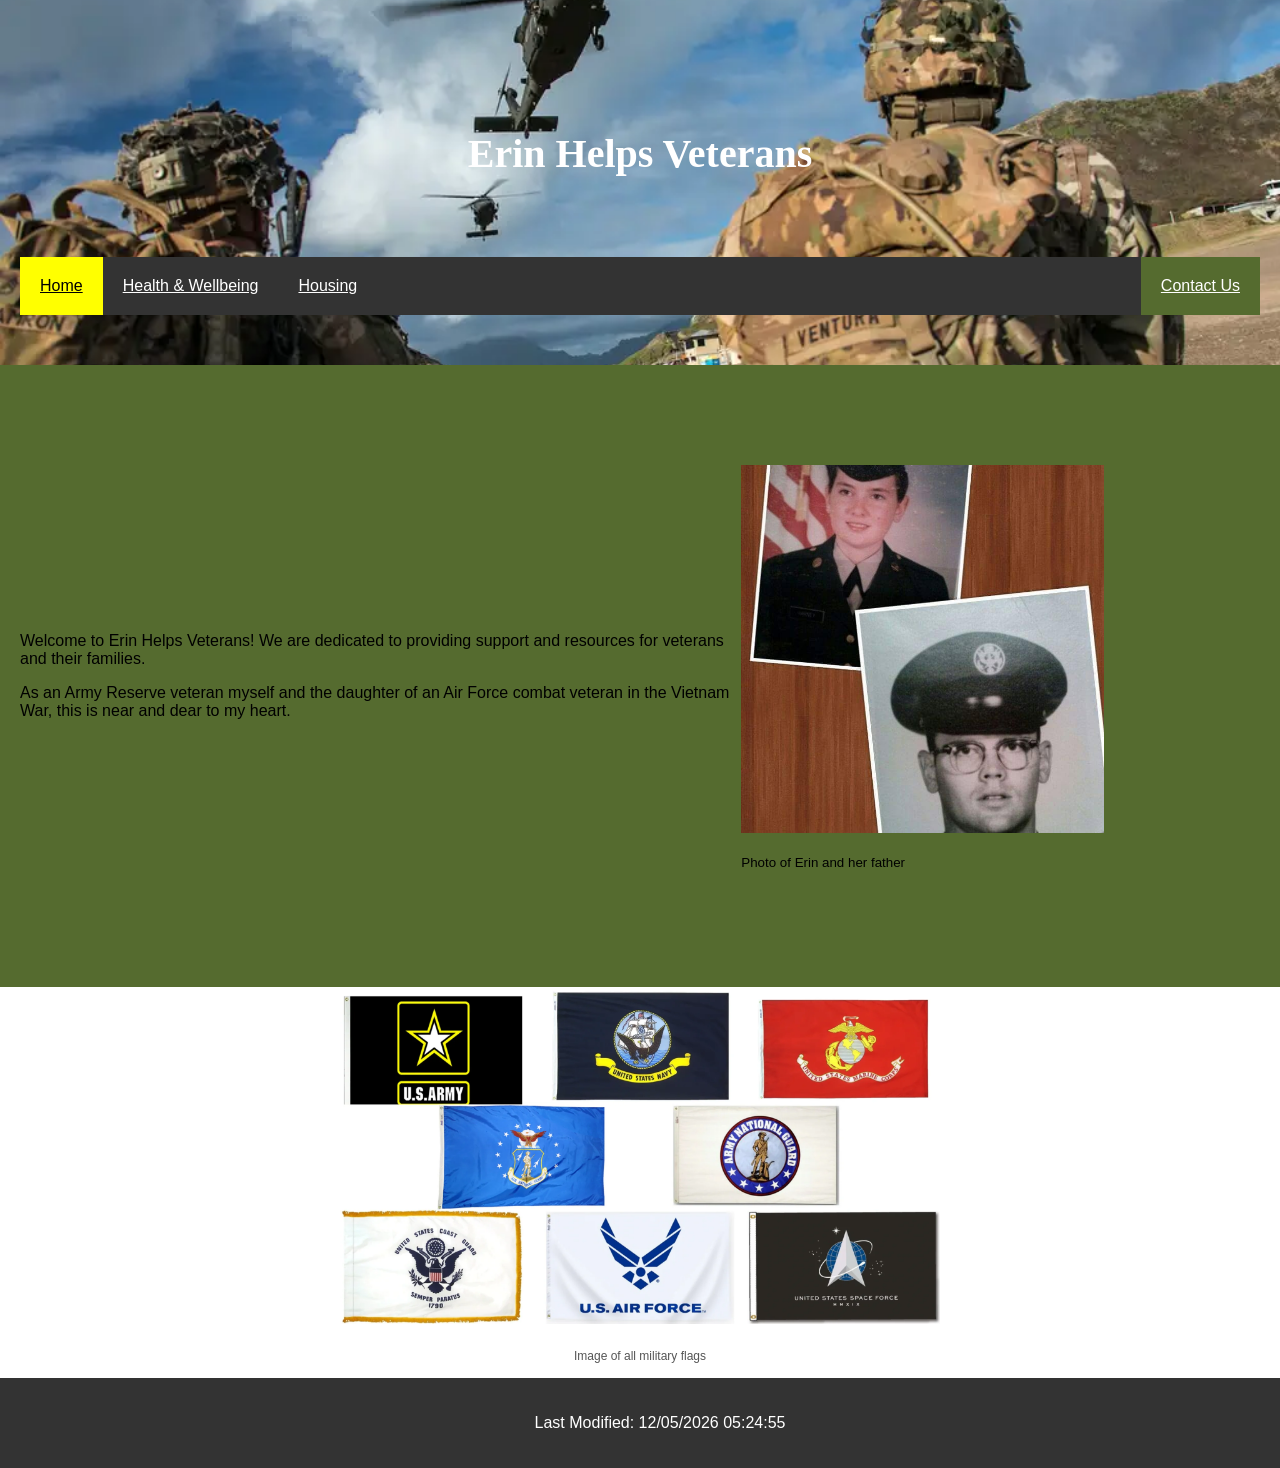
<file: index.html>
<!DOCTYPE html>
<html lang="en">
<head>
    <!--
        Course: CIS133DA
        Section: 11893
        Assignment: Final Project
    -->
    <title>Erin Helps Veterans</title>
    <meta charset="UTF-8">
    <meta name="author" content="Erin Martin">
    <meta name="description" content="We provide help finding services for veterans and their families.">
    <meta name="keywords" content="veteran, military, medical, housing, assistance">
    <link rel="stylesheet" href="css/default_style.css">
</head>
<body>
    <div id="wrapper">
        <header>
            <h1>Erin Helps Veterans</h1>
            <nav>
                <ul>
                    <li><a  class="active" href="index.html">Home</a></li>
                    <li><a href="health.html">Health & Wellbeing</a></li>
                    <li><a href="housing.html">Housing</a></li>
                    <li class="right"><a href="contact.html">Contact Us</a></li>
                </ul>
            </nav>
        </header>
    <main>
        <div class="intro">
            <div class="intro-text">
                <p>Welcome to Erin Helps Veterans! We are dedicated to providing support and resources for veterans and their families.</p>
                <p>As an Army Reserve veteran myself and the daughter of an Air Force combat veteran in the Vietnam War, this is near and dear to my heart.</p>
            </div>
            <div>
                <img src="images/Dad & I.jpg" alt="Photo of Erin and her father" class="dad">
            <p><small>Photo of Erin and her father</small></p>
            </div>
        </div>
    </main>
    <img class="flags" src="images/military flags.webp" alt="Military Flags"><br>
    <p class="flagcaption"><small>Image of all military flags</small></p>
    <footer>
        <p id="lastmodified"></p>
        <script src="scripts/javascript.js"></script>
    </footer>
</body>
</html>
</file>
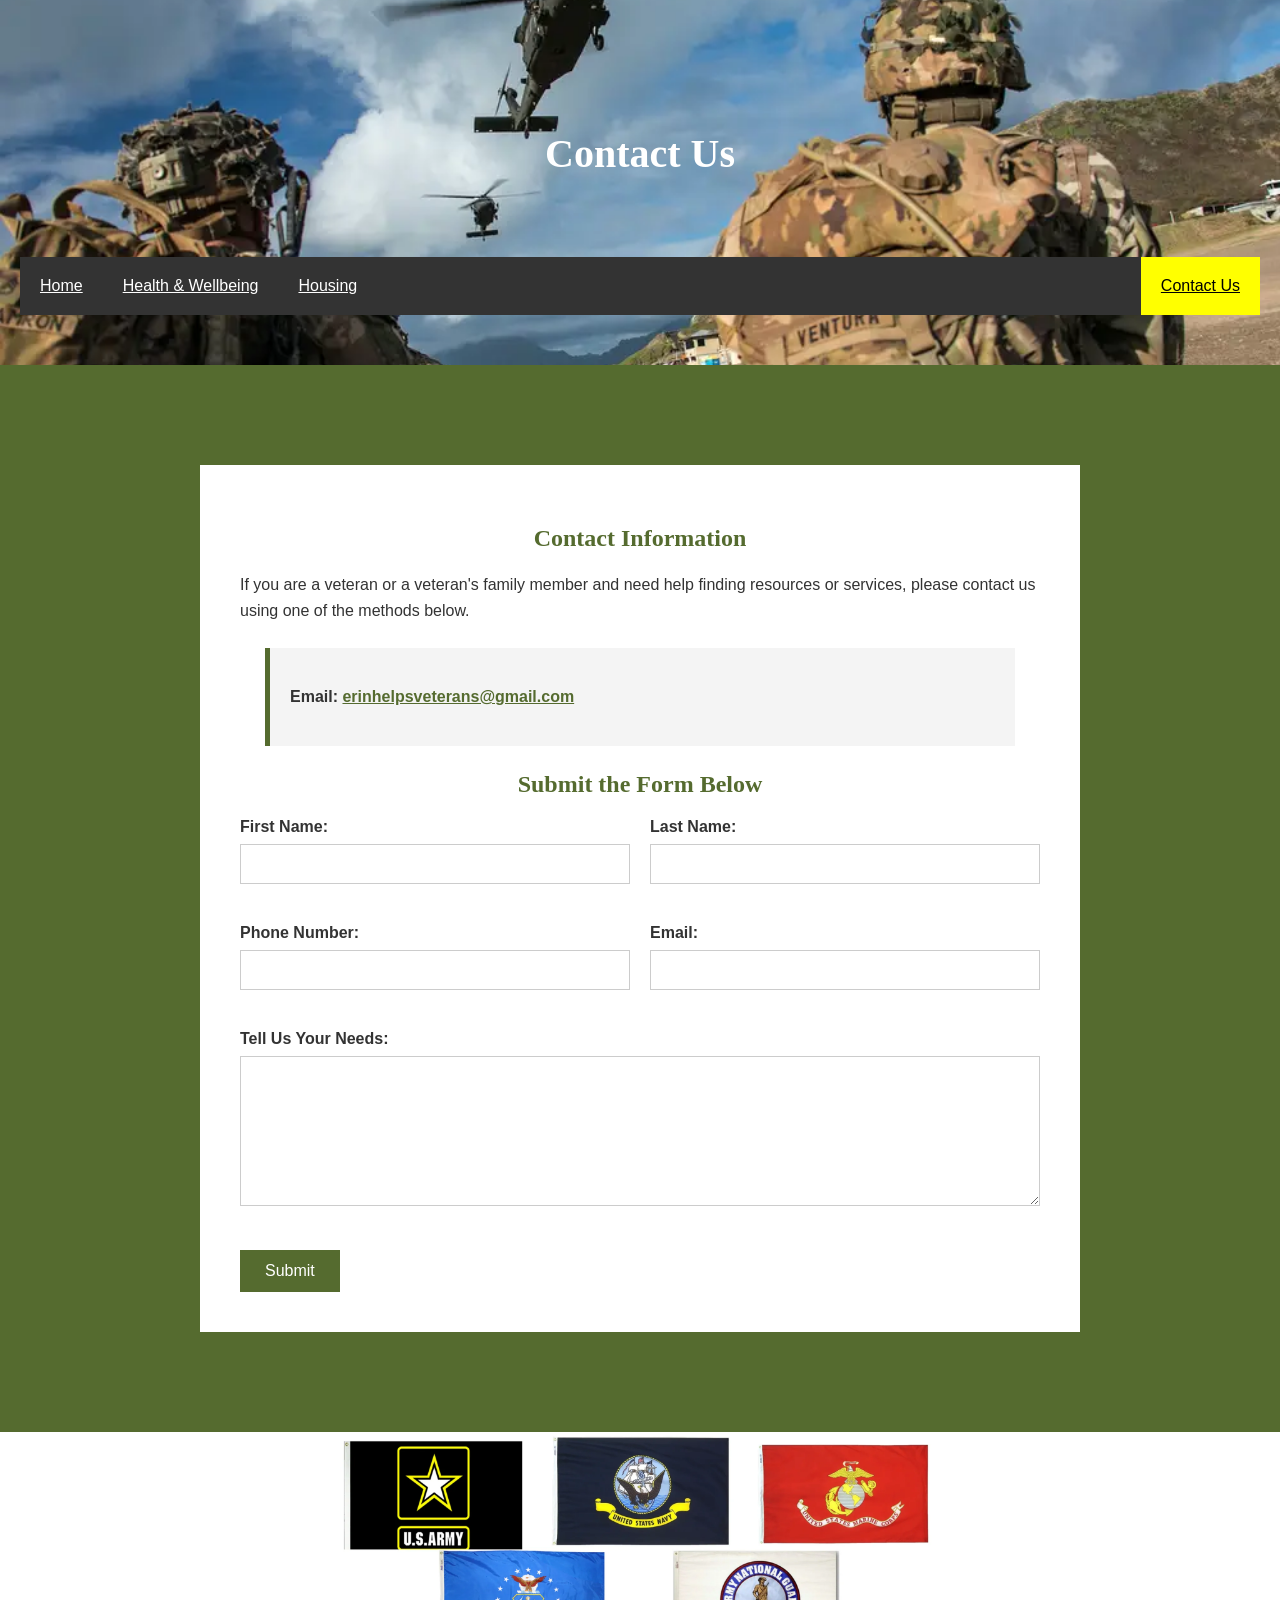
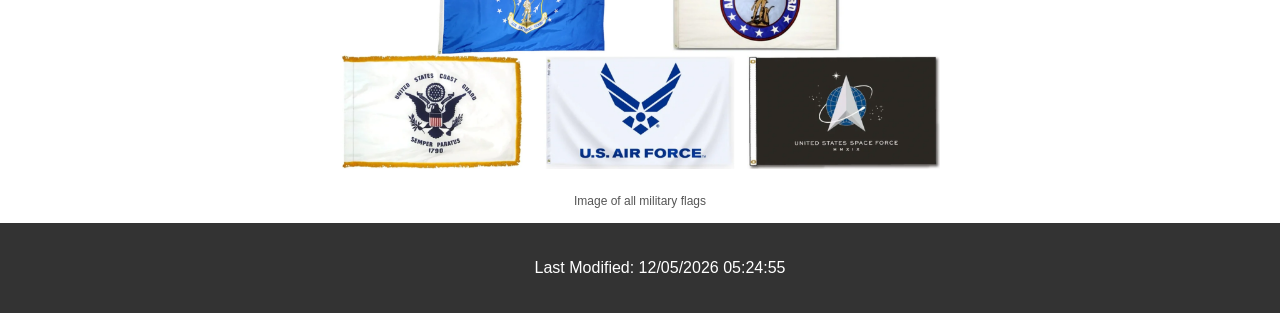
<file: contact.html>
<!DOCTYPE html>
<html lang="en">
<head>
    <!--
        Course: CIS133DA
        Section: 11893
        Assignment: Final Project
    -->
    <title>Erin Helps Veterans</title>
    <meta charset="UTF-8">
    <meta name="author" content="Erin Martin">
    <meta name="description" content="Contact us to let us know what your needs are.">
    <meta name="keywords" contact us, veteran, assistance, erin, military">
    <link rel="stylesheet" href="css/default_style.css">
</head>
<body>
    <div id="wrapper">
        <header>
            <h1>Contact Us</h1>
            <nav>
                <ul>
                    <li><a href="index.html">Home</a></li>
                    <li><a href="health.html">Health & Wellbeing</a></li>
                    <li><a href="housing.html">Housing</a></li>
                    <li class="right"><a class="active" href="contact.html">Contact Us</a></li>
                </ul>
            </nav>
        </header>
    <main>
        <section class="contact">
            <h2>Contact Information</h2>
                <p>If you are a veteran or a veteran's family member and need help finding resources or services, please contact us using one of the methods below.</p>
                <div class="contact-info">
                    <p><strong>Email:</strong> <a href="mailto:erinhelpsveterans@gmail.com">
                        erinhelpsveterans@gmail.com
                    </a></p>
                </div>
            <h2>Submit the Form Below</h2>
                <div class="form-row">
                    <div class="form-group">
                        <label for="firstName">First Name:</label>
                        <input type="text" id="firstName" name="firstName">
                    </div>
                    <div class="form-group">
                        <label for="lastName">Last Name:</label>
                        <input type="text" id="lastName" name="lastName">
                    </div>
                </div>
                <div class="form-row">
                    <div class="form-group">
                        <label for="phone">Phone Number:</label>
                        <input type="tel" id="phone" name="phone">
                    </div>
                    <div class="form-group">
                        <label for="email">Email:</label>
                        <input type="email" id="email" name="email">
                    </div>
                </div>
                <div class="form-row">
                    <div class="form-group">
                        <label for="message">Tell Us Your Needs:</label>
                        <textarea id="message" name="message" rows="6"></textarea>
                    </div>
                </div>
                <button type="submit">Submit</button>
            </form>
        </section>
    </main>
    <img class="flags" src="images/military flags.webp" alt="Military Flags"><br>
    <p class="flagcaption"><small>Image of all military flags</small></p>
    <footer>
        <p id="lastmodified"></p>
        <script src="scripts/javascript.js"></script>
    </footer>
</body>
</html>
</file>
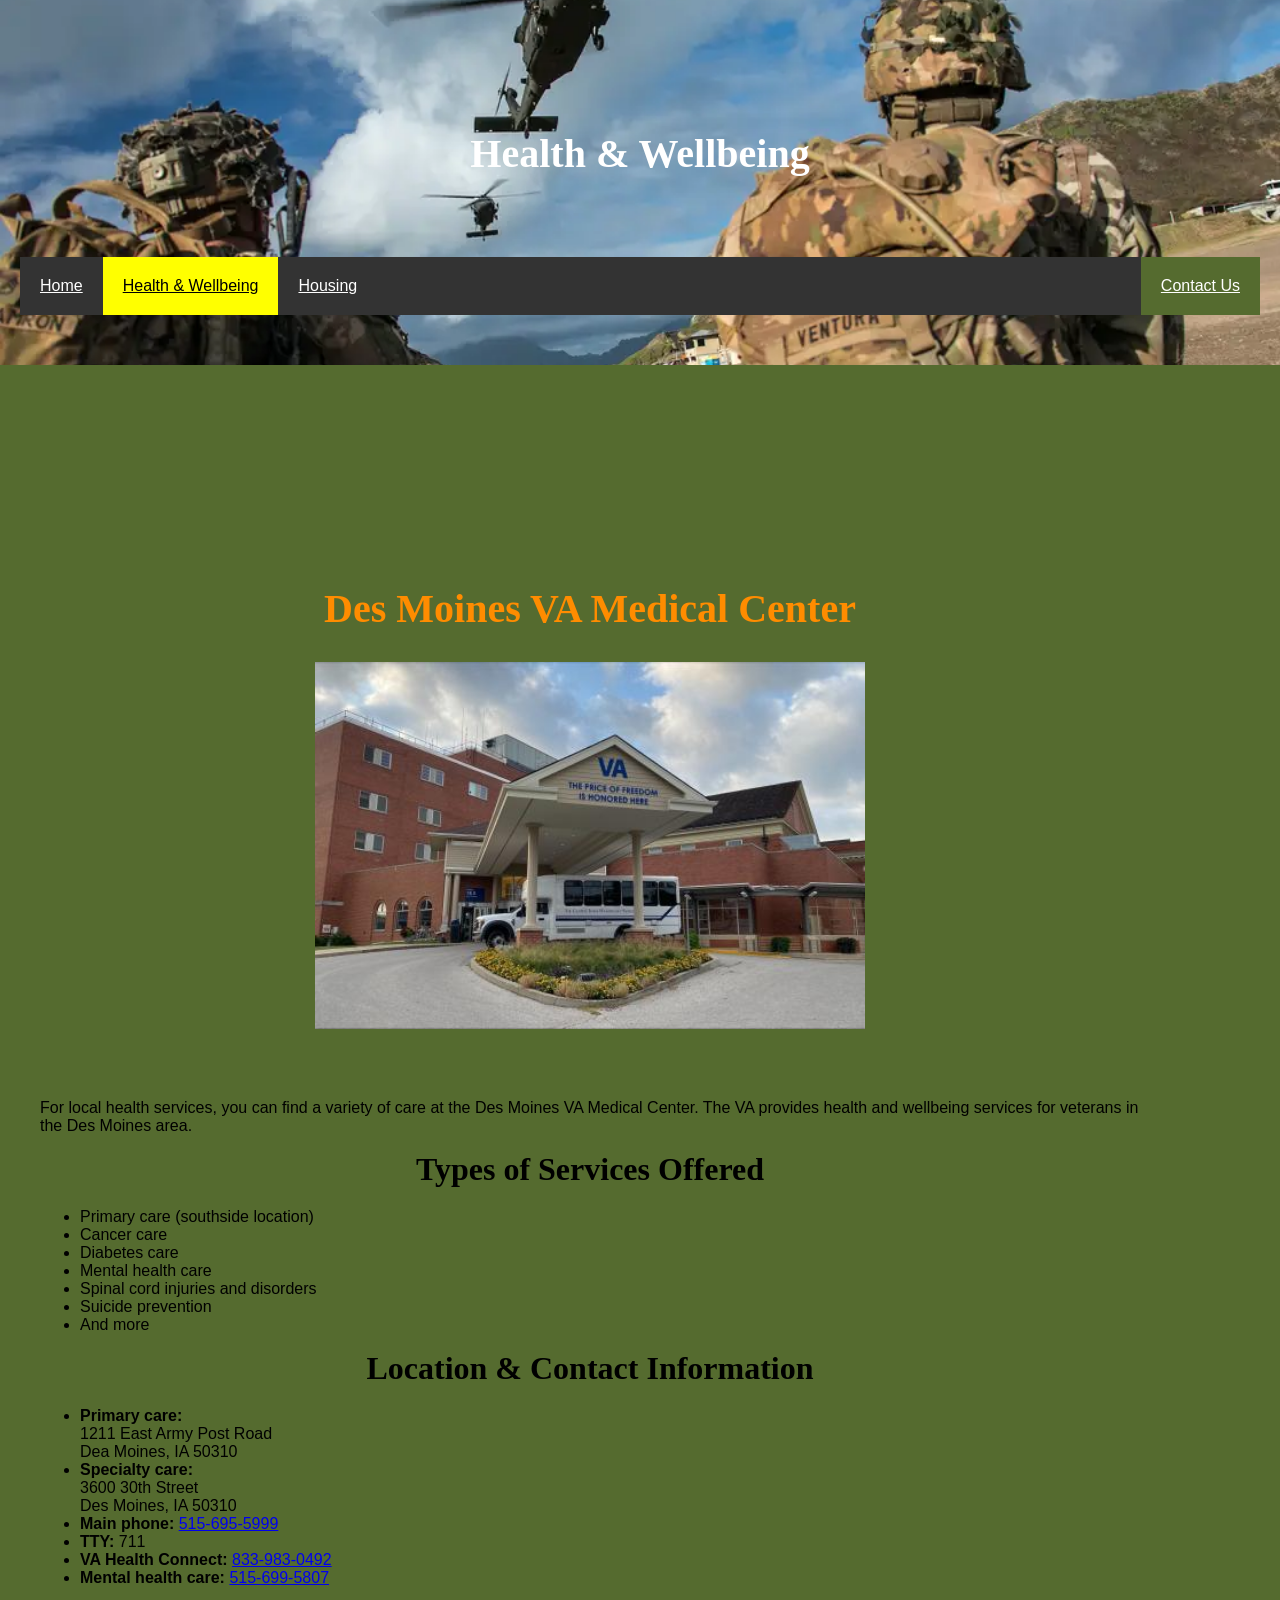
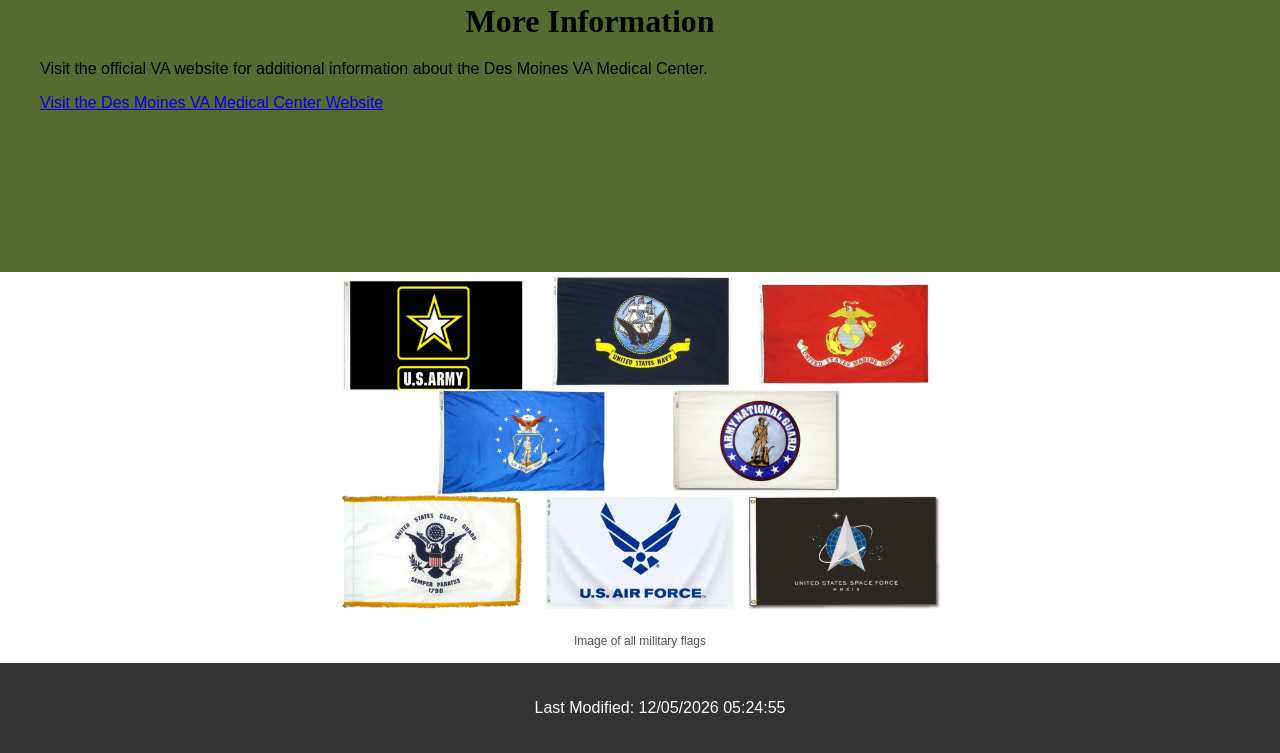
<file: health.html>
<!DOCTYPE html>
<html lang="en">
<head>
    <!--
        Course: CIS133DA
        Section: 11893
        Assignment: Final Project
    -->
    <title>Erin Helps Veterans</title>
    <meta charset="UTF-8">
    <meta name="author" content="Erin Martin">
    <meta name="description" content="We provide help finding services for veterans and their families.">
    <meta name="keywords" content="veteran, military, medical, housing, assistance">
    <link rel="stylesheet" href="css/default_style.css">
</head>
<body>
    <div id="wrapper">
        <header>
            <h1>Health & Wellbeing</h1>
            <nav>
                <ul>
                    <li><a href="index.html">Home</a></li>
                    <li><a  class="active" href="health.html">Health & Wellbeing</a></li>
                    <li><a href="housing.html">Housing</a></li>
                    <li class="right"><a href="contact.html">Contact Us</a></li>
                </ul>
            </nav>
        </header>
    <main>
        <section class="health">
            <h1>Des Moines VA Medical Center</h1>
            <img src="/images/DM Veterans Hospital.jpg" alt="Photo of the hospital entrance with a transport bus under the overhang." class="hospital">
            <p class="health-intro">
                For local health services, you can find a variety of care at the Des Moines VA Medical Center. The VA provides health and wellbeing services for veterans in the Des Moines area.
            </p>
            <div class="health-container">
                <div class="health-card">
                    <h3>Types of Services Offered</h3>
                    <ul>
                        <li>Primary care (southside location)</li>
                        <li>Cancer care</li>
                        <li>Diabetes care</li>
                        <li>Mental health care</li>
                        <li>Spinal cord injuries and disorders</li>
                        <li>Suicide prevention</li>
                        <li>And more</li>
                    </ul>
                </div>
                <div class="health-card">
                    <h3>Location &amp; Contact Information</h3>
                    <ul>
                        <li>
                            <strong>Primary care:</strong><br>
                            1211 East Army Post Road<br>
                            Dea Moines, IA 50310
                        </li>
                        <li>
                            <strong>Specialty care:</strong><br>
                            3600 30th Street<br>
                            Des Moines, IA 50310
                        </li>
                        <li>
                            <strong>Main phone:</strong>
                            <a href="tel:5156955999">515-695-5999</a>
                        </li>
                        <li>
                            <strong>TTY:</strong> 711
                        </li>
                        <li>
                            <strong>VA Health Connect:</strong>
                            <a href="tel:8339830492">833-983-0492</a>
                        </li>
                        <li>
                            <strong>Mental health care:</strong>
                            <a href="tel:5156995807">515-699-5807</a>
                        </li>
                    </ul>
                </div>
            </div>
            <div class="health-link">
                <h3>More Information</h3>
                <p>
                    Visit the official VA website for additional information about the Des Moines VA Medical Center.
                </p>
                <a href="https://www.va.gov/central-iowa-health-care/locations/des-moines-va-medical-center/" >Visit the Des Moines VA Medical Center Website</a>
            </div>
        </section>
    </main>
    <img class="flags" src="images/military flags.webp" alt="Military Flags"><br>
    <p class="flagcaption"><small>Image of all military flags</small></p>
    <footer>
        <p id="lastmodified"></p>
        <script src="scripts/javascript.js"></script>
    </footer>
</body>
</html>
</file>
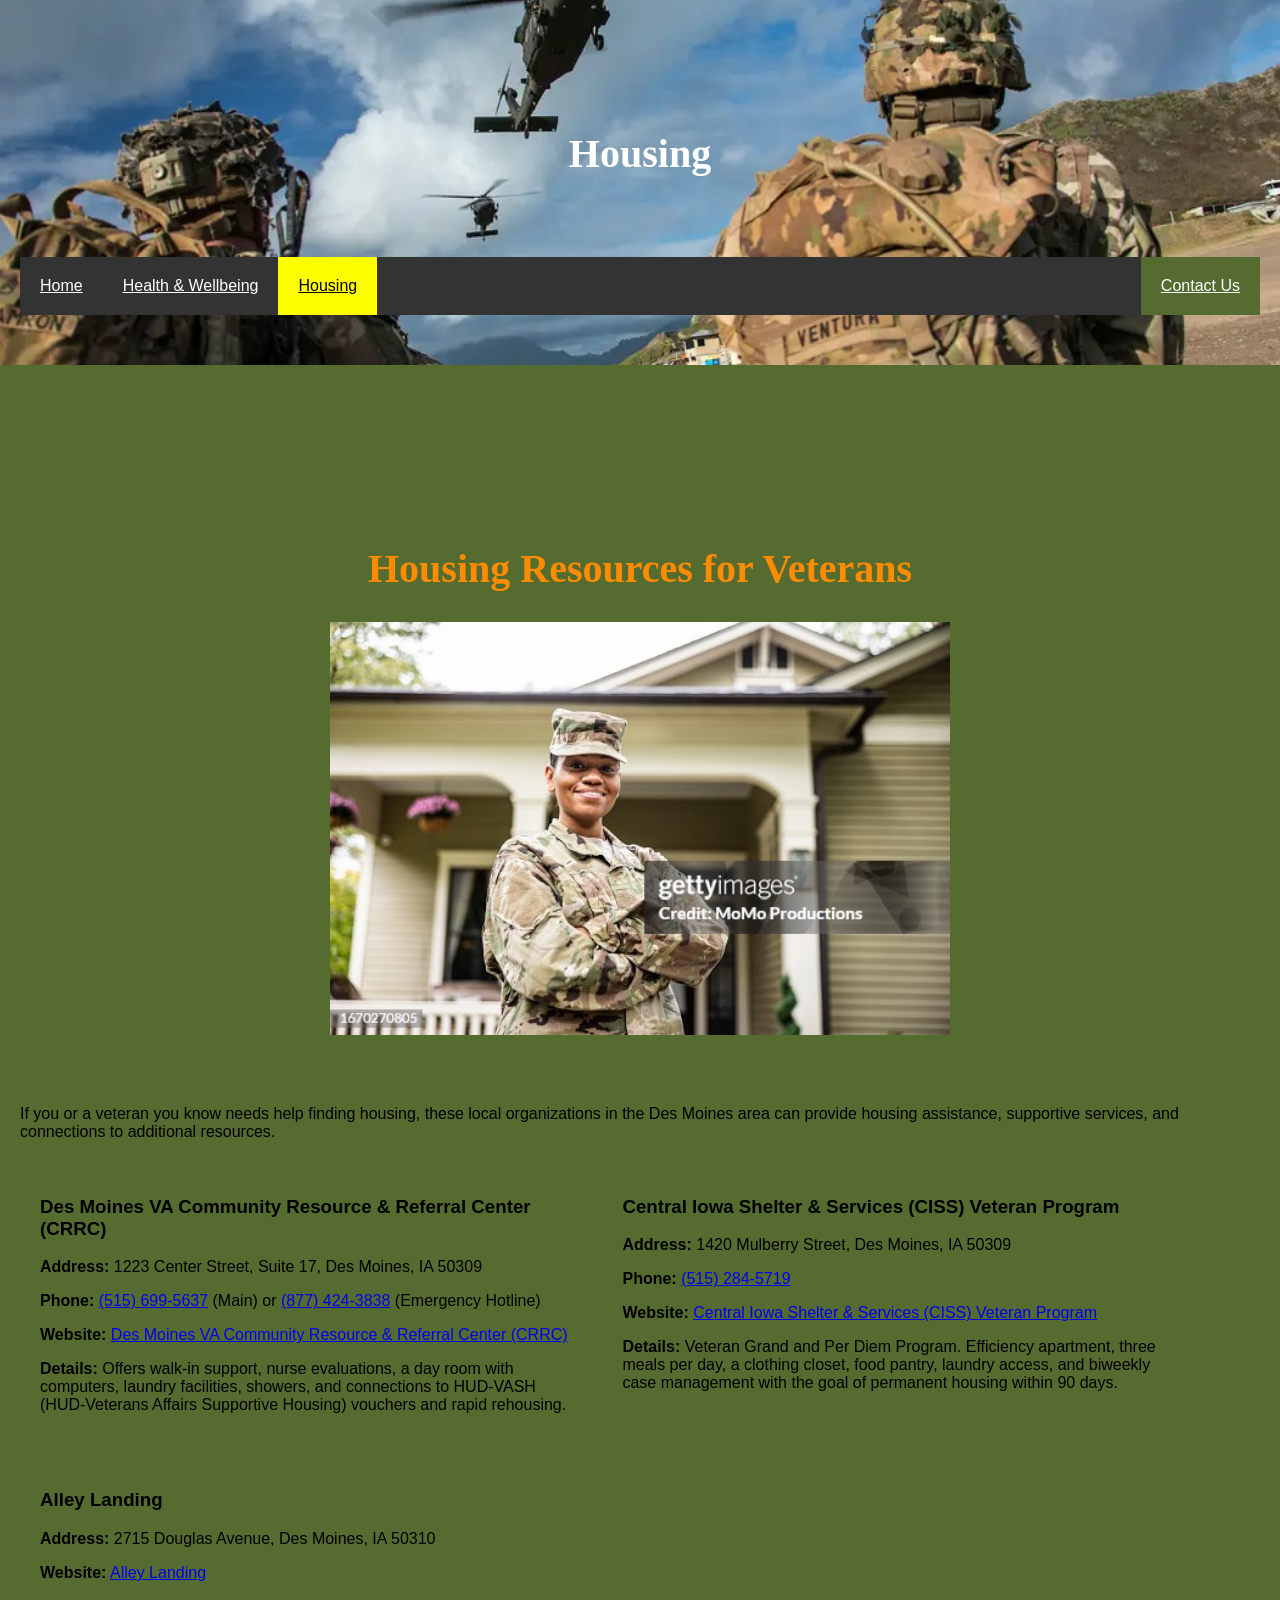
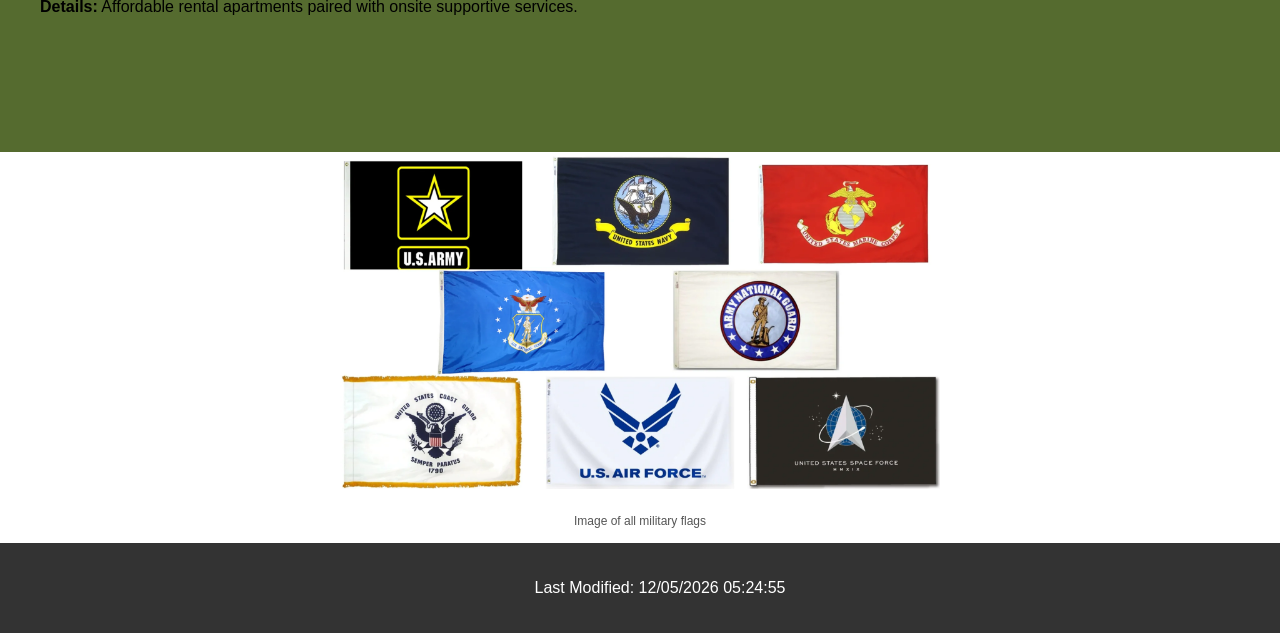
<file: housing.html>
<!DOCTYPE html>
<html lang="en">
<head>
    <!--
        Course: CIS133DA
        Section: 11893
        Assignment: Final Project
    -->
    <title>Erin Helps Veterans</title>
    <meta charset="UTF-8">
    <meta name="author" content="Erin Martin">
    <meta name="description" content="We help find housing for veterans and their families.">
    <meta name="keywords" content="veteran, housing, assistance, affordable, apartment">
    <link rel="stylesheet" href="css/default_style.css">
</head>
<body>
    <div id="wrapper">
        <header>
            <h1>Housing</h1>
            <nav>
                <ul>
                    <li><a href="index.html">Home</a></li>
                    <li ><a href="health.html">Health & Wellbeing</a></li>
                    <li><a  class="active" href="housing.html">Housing</a></li>
                    <li class="right"><a href="contact.html">Contact Us</a></li>
                </ul>
            </nav>
        </header>
    <main>
        <section class="housing">
            <h1>Housing Resources for Veterans</h1>
            <img src="/images/Veteran in front of home.jpg" class="housing-image" alt="an image of a veteran female standing in front of house.">
                <p>If you or a veteran you know needs help finding housing,
                    these local organizations in the Des Moines area can provide
                    housing assistance, supportive services, and connections to
                    additional resources.</p>
                <div class="housing-card">
                    <h3>Des Moines VA Community Resource &amp; Referral Center (CRRC)</h3>
                    <p><strong>Address:</strong> 1223 Center Street, Suite 17, Des Moines, IA 50309</p>
                    <p><strong>Phone:</strong> 
                        <a href="tel:5156995637">(515) 699-5637</a> (Main)
                        or
                        <a href="tel:8774243838">(877) 424-3838</a> (Emergency Hotline)
                    </p>
                    <p><strong>Website:</strong> <a href="https://dva.iowa.gov/locations/des-moines-va-community-resource-referral-center-crrc">Des Moines VA Community Resource &amp; Referral Center (CRRC)</a></p>
                    <p><strong>Details:</strong> Offers walk-in support, nurse evaluations, a day room with computers, laundry facilities, showers, and connections to HUD-VASH (HUD-Veterans Affairs Supportive Housing) vouchers and rapid rehousing.</p>
                </div>
                <div class="housing-card">
                    <h3>Central Iowa Shelter &amp; Services (CISS) Veteran Program</h3>
                    <p><strong>Address:</strong> 1420 Mulberry Street, Des Moines, IA 50309</p>
                    <p><strong>Phone:</strong> 
                        <a href="tel:5152845719">(515) 284-5719</a>
                    </p>
                    <p><strong>Website:</strong> <a href="https://centraliowashelter.org/services/veterans-support/">Central Iowa Shelter &amp; Services (CISS) Veteran Program</a></p>
                    <p><strong>Details:</strong> Veteran Grand and Per Diem Program. Efficiency apartment, three meals per day, a clothing closet, food pantry, laundry access, and biweekly case management with the goal of permanent housing within 90 days.</p>
                </div>
                <div class="housing-card">
                    <h3>Alley Landing</h3>
                    <p><strong>Address:</strong> 2715 Douglas Avenue, Des Moines, IA 50310</p>
                    <p><strong>Website:</strong> <a href="https://alleylanding.wodagroup.com/">Alley Landing</a></p>
                    <p><strong>Details:</strong> Affordable rental apartments paired with onsite supportive services.</p>
                </div>
    </main>
    <img class="flags" src="images/military flags.webp" alt="Military Flags"><br>
    <p class="flagcaption"><small>Image of all military flags</small></p>
    <footer>
        <p id="lastmodified"></p>
        <script src="scripts/javascript.js"></script>
    </footer>
</body>
</html>
</file>
<file: css/default_style.css>
body {
    font-family: Arial, sans-serif;
    margin: 0;
    padding: 0;
    background-color: #f4f4f4;
}

#wrapper {
    margin-top: 0px;
    background-color: #fff;
}

/*Header Styles*/
header {
    background-image: url("../images/Military with helicopter.webp");    
    background-size: cover;
    background-position: center;
    background-repeat: no-repeat;
    background-color: darkolivegreen;
    color: white;
    text-align: center;
    padding: 50px 20px;
}

h1 {
    font-family: 'Georgia', serif;
    text-align: center;
    padding: 80px 20px;
    margin: 0;
    font-size: 2.5em;
}

/*Navigation Bar Styles*/

nav {
    width: 100%;
}

nav ul {
    list-style-type: none;
    margin: 0;
    padding: 0;
    overflow: hidden;
    background-color: #333;
}

nav li {
    float: left;
}

nav a {
    display: block;
    color: white;
    padding: 20px;
    text-decoration: underline;
}

nav .right {
    background-color: darkolivegreen;
    color: white;
    float: right;
}

nav a:hover {
    background-color: white;
    color: black;
}

nav a.active {
    background-color: yellow;
    color: black;
}

/* Main Styles */

main {
    padding: 100px;
    padding-left: 20px;
    padding-right: 20px;
    background-color: darkolivegreen;
}

.intro {
    display: flex;
    align-items: center;
}

.intro-text {
    align-items: center;
}

.dad {
    height: auto;
    width: 70%;
}

.flags {
    width: 600px;
    height: auto;
    display: block;
    margin: 0 auto;
}

.flagcaption {
    text-align: center;
    font-size: 0.9em;
    color: #555;
    margin-top: 5px;
}

/* Housing Page Styles */

.housing h1{
text-align: center;
color: darkorange;
margin: 0;
padding-bottom: 30px;
}

.housing-card {
padding: 10px;
width: 45%;
margin: 10px;
overflow: auto;
display: inline-block;
vertical-align: top;
align-items: center;
box-sizing: border-box;
}

.housing-image {
    padding-bottom: 40px;
    display: block;
    margin: 0 auto 30px auto;
    width: 50%;
}
    
/* Health Page Styles */

.health {
    max-width: 1100px;
    margin: 0;
    padding: 40px 20px 60px 20px;
}

.health h1 {
text-align: center;
color: darkorange;
margin: 0;
padding-bottom: 30px;
}

.health h3 {
    font-family: Georgia, serif;
    text-align: center;
    font-size: 2em;
    margin-top: 0;
    margin-bottom: 20px;
}

.hospital {
    padding-bottom: 40px;
    display: block;
    margin: 0 auto 30px auto;
    width: 50%;
}

/* Contact Page Styles */
.contact {
    max-width: 800px;
    margin: 0 auto;
    padding: 40px;
    background-color: white;
    color: #333;
}

.contact h2 {
    font-family: 'Georgia', serif;
    color: darkolivegreen;
    text-align: center;
    margin-bottom: 20px;
}

.contact p {
    line-height: 1.6;
}

.contact-info {
    background-color: #f4f4f4;
    padding: 20px;
    margin: 25px;
    border-left: 5px solid darkolivegreen;
}

.contact-info a {
    color: darkolivegreen;
    font-weight: bold;
}

.contact-info a:hover {
    color: #333;
}

.form-row {
    display: flex;
    gap: 20px;
    margin-bottom: 20px;
}

.form-group {
    flex: 1;
    margin-bottom: 20px;
}

.form-group label {
    display: block;
    margin-bottom: 8px;
    font-weight: bold;
}

.form-group textarea {
    resize: vertical;
}

.form-group input,
.form-group textarea {
    width: 100%;
    padding: 10px;
    box-sizing: border-box;
    border: 1px solid #ccc;
    font-size: 16px;
}

.form-group textarea {
    resize: vertical;
    min-height: 150px;
}

button {
    background-color: darkolivegreen;
    color: white;
    border: none;
    padding: 12px 25px;
    font-size: 16px;
}

button:hover {
    background-color: #333;
}

/* Footer Styles */
footer {
    background-color: #333;
    color: white;
    text-align: center;
    padding: 20px;
    position: relative;
    bottom: 0;
    width: 100%;
}
</file>
